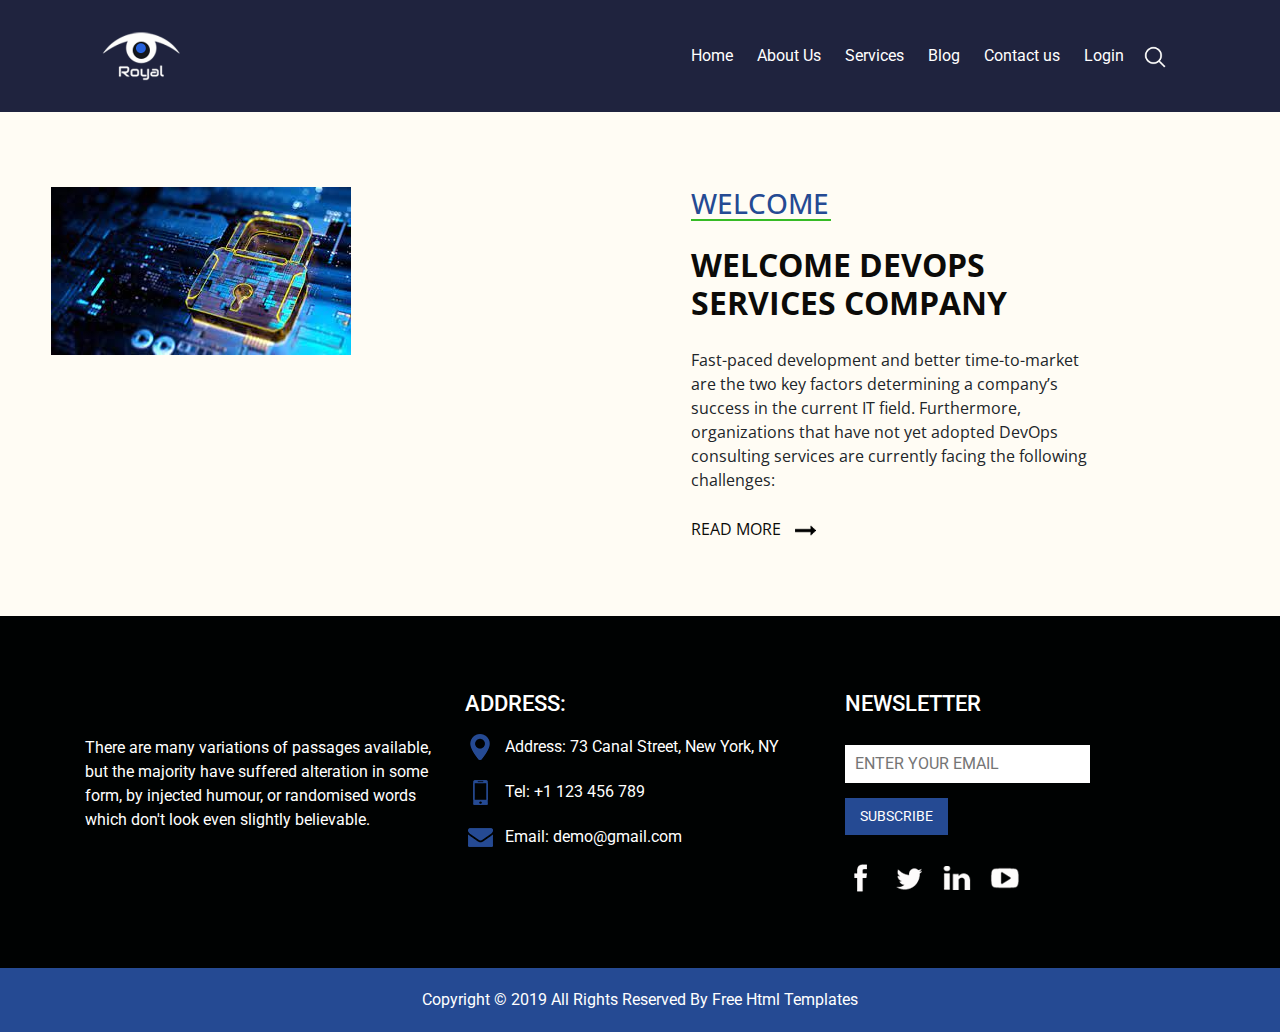
<file: about.html>
<!DOCTYPE html>
<html>

<head>
  <!-- Basic -->
  <meta charset="utf-8" />
  <meta http-equiv="X-UA-Compatible" content="IE=edge" />
  <!-- Mobile Metas -->
  <meta name="viewport" content="width=device-width, initial-scale=1, shrink-to-fit=no" />
  <!-- Site Metas -->
  <meta name="keywords" content="" />
  <meta name="description" content="" />
  <meta name="author" content="" />

  <title>Royal</title>

  <!-- slider stylesheet -->
  <link rel="stylesheet" type="text/css"
    href="https://cdnjs.cloudflare.com/ajax/libs/OwlCarousel2/2.1.3/assets/owl.carousel.min.css" />

  <!-- bootstrap core css -->
  <link rel="stylesheet" type="text/css" href="css/bootstrap.css" />

  <!-- fonts style -->
  <link href="https://fonts.googleapis.com/css?family=Open+Sans:300,400,600,700|Roboto:400,500&display=swap"
    rel="stylesheet" />
  <!-- Custom styles for this template -->
  <link href="css/style.css" rel="stylesheet" />
  <!-- responsive style -->
  <link href="css/responsive.css" rel="stylesheet" />
</head>

<body>
  <!-- header section strats -->
  <header class="header_section">
    <div class="container">
      <nav class="navbar navbar-expand-lg custom_nav-container ">
        <a class="navbar-brand" href="#">
          <div class="logo_box">
            <img src="images/logo.png" alt="" />
          </div>
        </a>
        <button class="navbar-toggler" type="button" data-toggle="collapse" data-target="#navbarSupportedContent"
          aria-controls="navbarSupportedContent" aria-expanded="false" aria-label="Toggle navigation">
          <span class="navbar-toggler-icon"></span>
        </button>

        <div class="collapse navbar-collapse" id="navbarSupportedContent">
          <ul class="navbar-nav ml-auto mr-2">
            <li class="nav-item active">
              <a class="nav-link" href="index.html">Home <span class="sr-only">(current)</span></a>
            </li>
            <li class="nav-item">
              <a class="nav-link" href="about.html">About Us </a>
            </li>
            <li class="nav-item">
              <a class="nav-link" href="service.html">Services</a>
            </li>
            <li class="nav-item">
              <a class="nav-link" href="blog.html">Blog</a>
            </li>
            <li class="nav-item">
              <a class="nav-link" href="contact.html">Contact us</a>
            </li>
            <li class="nav-item">
              <a class="nav-link" href="#">Login </a>
            </li>
          </ul>
          <form class="form-inline my-2 my-lg-0">
            <input class="form-control nav_search-input mr-sm-2 d-none" type="search" placeholder="Search"
              aria-label="Search" value="" />
            <button class="btn  my-2 my-sm-0 nav_search-btn" type="submit"></button>
          </form>
        </div>
      </nav>
    </div>
  </header>
  <!-- end header section -->

  <!-- slider section -->


  <!-- end slider section -->

  <!-- welcome section -->
  <section class="welcome_section layout_padding">
    <div class="container-fluid">
      <div class="row">
        <div class=" col-md-6">
          <div>
            <img class="img-fluid" src="images/welcome.jpeg" alt="" />
          </div>
        </div>
        <div class=" col-md-6">
          <div class="welcome_detail">
            <h3>
              Welcome
            </h3>
            <h2>
              Welcome Devops services Company
            </h2>
            <p>
              Fast-paced development and better time-to-market are the two key factors
               determining a company’s success in the current IT field.

Furthermore, organizations that have not yet adopted DevOps consulting services are 
currently
 facing the following challenges:
            </p>
            <div class="welcome_detail-btn">
              <a href="">
                <span>
                  Read More
                </span>
                <img src="images/arrow-black.png" alt="" class="ml-2" />
              </a>
            </div>
          </div>
        </div>
      </div>
    </div>
  </section>
  <!-- end welcome section -->



  <!-- info section -->
  <section class="info_section layout_padding">
    <div class="container">
      <div class="row">
        <div class=" col-md-4 info_detail">
          <div>
            <p>
              There are many variations of passages  available, but the majority have suffered alteration
              in some form, by injected humour, or randomised words which don't look even slightly believable.
            </p>
          </div>
        </div>
        <div class=" col-md-4 address_container">
          <div>
            <h3>
              Address:
            </h3>
            <div class="address_link-container">
              <a href="">
                <img src="images/location.png" alt="">
                <span> Address: 73 Canal Street, New York, NY
                </span>
              </a>
              <a href="">
                <img src="images/phone.png" alt="">
                <span> Tel: +1 123 456 789
                </span>
              </a>
              <a href="">
                <img src="images/mail.png" alt="">
                <span>
                  Email: demo@gmail.com
                </span>
              </a>
            </div>
          </div>
        </div>
        <div class=" col-md-4 news_container">
          <div>
            <div>
              <h3>
                newsletter

              </h3>
              <form action="">
                <input type="email" placeholder="ENTER YOUR EMAIL">
                <div>
                  <button type="submit">
                    Subscribe
                  </button>
                </div>
              </form>
            </div>
            <div class="social_container">
              <div>
                <img src="images/fb.png" alt="">
              </div>
              <div>
                <img src="images/twitter.png" alt="">
              </div>
              <div>
                <img src="images/linkedin.png" alt="">
              </div>
              <div>
                <img src="images/youtube.png" alt="">
              </div>
            </div>
          </div>
        </div>
      </div>
    </div>
  </section>

  <!-- end info section -->


  <!-- footer section -->
  <section class="container-fluid footer_section">
    <p>
      Copyright &copy; 2019 All Rights Reserved By
      <a href="https://html.design/">Free Html Templates</a>
    </p>
  </section>
  <!-- footer section -->

  <script type="text/javascript" src="js/jquery-3.4.1.min.js"></script>
  <script type="text/javascript" src="js/bootstrap.js"></script>
  <script type="text/javascript" src="https://cdnjs.cloudflare.com/ajax/libs/OwlCarousel2/2.2.1/owl.carousel.min.js">
  </script>
  <script type="text/javascript">
    $(".owl-carousel").owlCarousel({
      loop: true,
      margin: 20,
      nav: true,
      navText: [],
      autoplay: true,
      autoplayHoverPause: true,
      responsive: {
        0: {
          items: 1
        },
        600: {
          items: 2
        },
        1000: {
          items: 3
        }
      }
    });
  </script>

  <script>
    $(".nav_search-btn").click(function () {
      if ($(".nav_search-input").hasClass("d-none")) {
        event.preventDefault();
        $(".nav_search-input")
          .animate({
              left: "-1000px"
            },
            "1000000"
          )
          .removeClass("d-none");
      } else {
        $(".nav_search-input")
          .animate({
              left: "0px"
            },
            "1000000"
          )
          .addClass("d-none");
      }
    });
  </script>





</body>

</html>
</file>
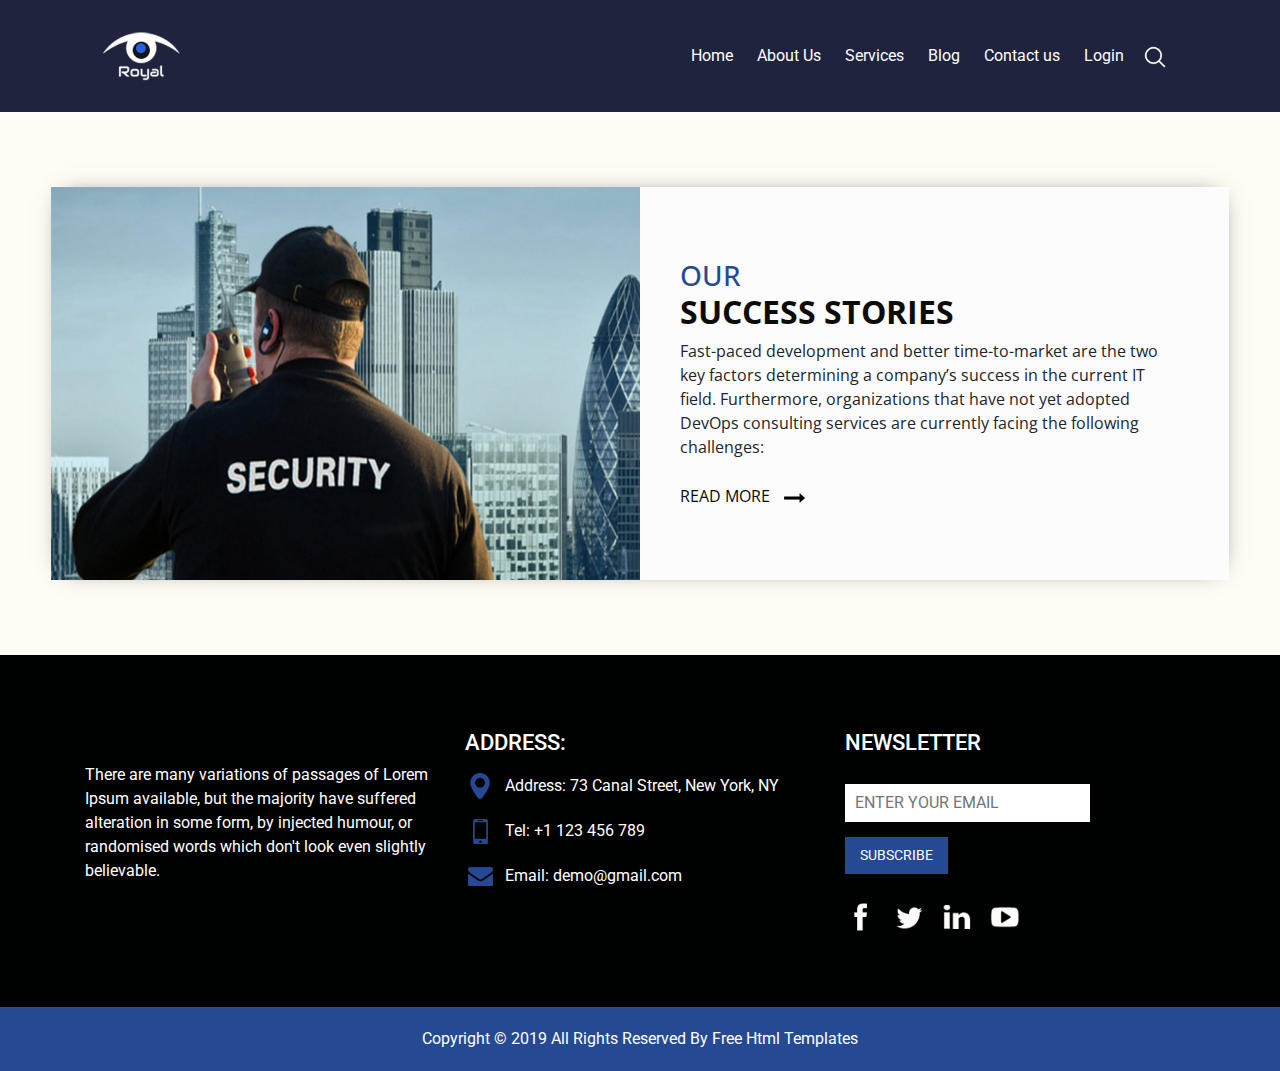
<file: blog.html>
<!DOCTYPE html>
<html>

<head>
  <!-- Basic -->
  <meta charset="utf-8" />
  <meta http-equiv="X-UA-Compatible" content="IE=edge" />
  <!-- Mobile Metas -->
  <meta name="viewport" content="width=device-width, initial-scale=1, shrink-to-fit=no" />
  <!-- Site Metas -->
  <meta name="keywords" content="" />
  <meta name="description" content="" />
  <meta name="author" content="" />

  <title>Royal</title>

  <!-- slider stylesheet -->
  <link rel="stylesheet" type="text/css"
    href="https://cdnjs.cloudflare.com/ajax/libs/OwlCarousel2/2.1.3/assets/owl.carousel.min.css" />

  <!-- bootstrap core css -->
  <link rel="stylesheet" type="text/css" href="css/bootstrap.css" />

  <!-- fonts style -->
  <link href="https://fonts.googleapis.com/css?family=Open+Sans:300,400,600,700|Roboto:400,500&display=swap"
    rel="stylesheet" />
  <!-- Custom styles for this template -->
  <link href="css/style.css" rel="stylesheet" />
  <!-- responsive style -->
  <link href="css/responsive.css" rel="stylesheet" />
</head>

<body>
  <!-- header section strats -->
  <header class="header_section">
    <div class="container">
      <nav class="navbar navbar-expand-lg custom_nav-container ">
        <a class="navbar-brand" href="#">
          <div class="logo_box">
            <img src="images/logo.png" alt="" />
          </div>
        </a>
        <button class="navbar-toggler" type="button" data-toggle="collapse" data-target="#navbarSupportedContent"
          aria-controls="navbarSupportedContent" aria-expanded="false" aria-label="Toggle navigation">
          <span class="navbar-toggler-icon"></span>
        </button>

        <div class="collapse navbar-collapse" id="navbarSupportedContent">
          <ul class="navbar-nav ml-auto mr-2">
            <li class="nav-item active">
              <a class="nav-link" href="index.html">Home <span class="sr-only">(current)</span></a>
            </li>
            <li class="nav-item">
              <a class="nav-link" href="about.html">About Us </a>
            </li>
            <li class="nav-item">
              <a class="nav-link" href="service.html">Services</a>
            </li>
            <li class="nav-item">
              <a class="nav-link" href="blog.html">Blog</a>
            </li>
            <li class="nav-item">
              <a class="nav-link" href="contact.html">Contact us</a>
            </li>
            <li class="nav-item">
              <a class="nav-link" href="#">Login </a>
            </li>
          </ul>
          <form class="form-inline my-2 my-lg-0">
            <input class="form-control nav_search-input mr-sm-2 d-none" type="search" placeholder="Search"
              aria-label="Search" value="" />
            <button class="btn  my-2 my-sm-0 nav_search-btn" type="submit"></button>
          </form>
        </div>
      </nav>
    </div>
  </header>
  <!-- end header section -->



  <!-- story section -->
  <div class="layout_padding">

    <section class="layout_padding story_section ">
      <div class="container-fluid">
        <div class="row">
          <div class=" col-md-6">
            <div>
              <img class="img-fluid" src="images/security.jpg" alt="" />
            </div>
          </div>
          <div class=" col-md-6">
            <div class="story_detail">
              <h3>
                Our
              </h3>
              <h2>
                Success Stories
              </h2>
              <p>
                Fast-paced development and better time-to-market are the two key factors determining a company’s success in the current IT field.

Furthermore, organizations that have not yet adopted DevOps consulting services are currently facing the following challenges:
              </p>
              <div class="story_detail-btn">
                <a href="">
                  <span>
                    Read More
                  </span>
                  <img src="images/arrow-black.png" alt="" class="ml-2" />
                </a>
              </div>
            </div>
          </div>
        </div>
      </div>
    </section>
  </div>

  <!-- end story section -->



  <!-- info section -->
  <section class="info_section layout_padding">
    <div class="container">
      <div class="row">
        <div class=" col-md-4 info_detail">
          <div>
            <p>
              There are many variations of passages of Lorem Ipsum available, but the majority have suffered alteration
              in some form, by injected humour, or randomised words which don't look even slightly believable.
            </p>
          </div>
        </div>
        <div class=" col-md-4 address_container">
          <div>
            <h3>
              Address:
            </h3>
            <div class="address_link-container">
              <a href="">
                <img src="images/location.png" alt="">
                <span> Address: 73 Canal Street, New York, NY
                </span>
              </a>
              <a href="">
                <img src="images/phone.png" alt="">
                <span> Tel: +1 123 456 789
                </span>
              </a>
              <a href="">
                <img src="images/mail.png" alt="">
                <span>
                  Email: demo@gmail.com
                </span>
              </a>
            </div>
          </div>
        </div>
        <div class=" col-md-4 news_container">
          <div>
            <div>
              <h3>
                newsletter

              </h3>
              <form action="">
                <input type="email" placeholder="ENTER YOUR EMAIL">
                <div>
                  <button type="submit">
                    Subscribe
                  </button>
                </div>
              </form>
            </div>
            <div class="social_container">
              <div>
                <img src="images/fb.png" alt="">
              </div>
              <div>
                <img src="images/twitter.png" alt="">
              </div>
              <div>
                <img src="images/linkedin.png" alt="">
              </div>
              <div>
                <img src="images/youtube.png" alt="">
              </div>
            </div>
          </div>
        </div>
      </div>
    </div>
  </section>

  <!-- end info section -->


  <!-- footer section -->
  <section class="container-fluid footer_section">
    <p>
      Copyright &copy; 2019 All Rights Reserved By
      <a href="https://html.design/">Free Html Templates</a>
    </p>
  </section>
  <!-- footer section -->

  <script type="text/javascript" src="js/jquery-3.4.1.min.js"></script>
  <script type="text/javascript" src="js/bootstrap.js"></script>
  <script type="text/javascript" src="https://cdnjs.cloudflare.com/ajax/libs/OwlCarousel2/2.2.1/owl.carousel.min.js">
  </script>
  <script type="text/javascript">
    $(".owl-carousel").owlCarousel({
      loop: true,
      margin: 20,
      nav: true,
      navText: [],
      autoplay: true,
      autoplayHoverPause: true,
      responsive: {
        0: {
          items: 1
        },
        600: {
          items: 2
        },
        1000: {
          items: 3
        }
      }
    });
  </script>

  <script>
    $(".nav_search-btn").click(function () {
      if ($(".nav_search-input").hasClass("d-none")) {
        event.preventDefault();
        $(".nav_search-input")
          .animate({
              left: "-1000px"
            },
            "1000000"
          )
          .removeClass("d-none");
      } else {
        $(".nav_search-input")
          .animate({
              left: "0px"
            },
            "1000000"
          )
          .addClass("d-none");
      }
    });
  </script>



</body>

</html>
</file>
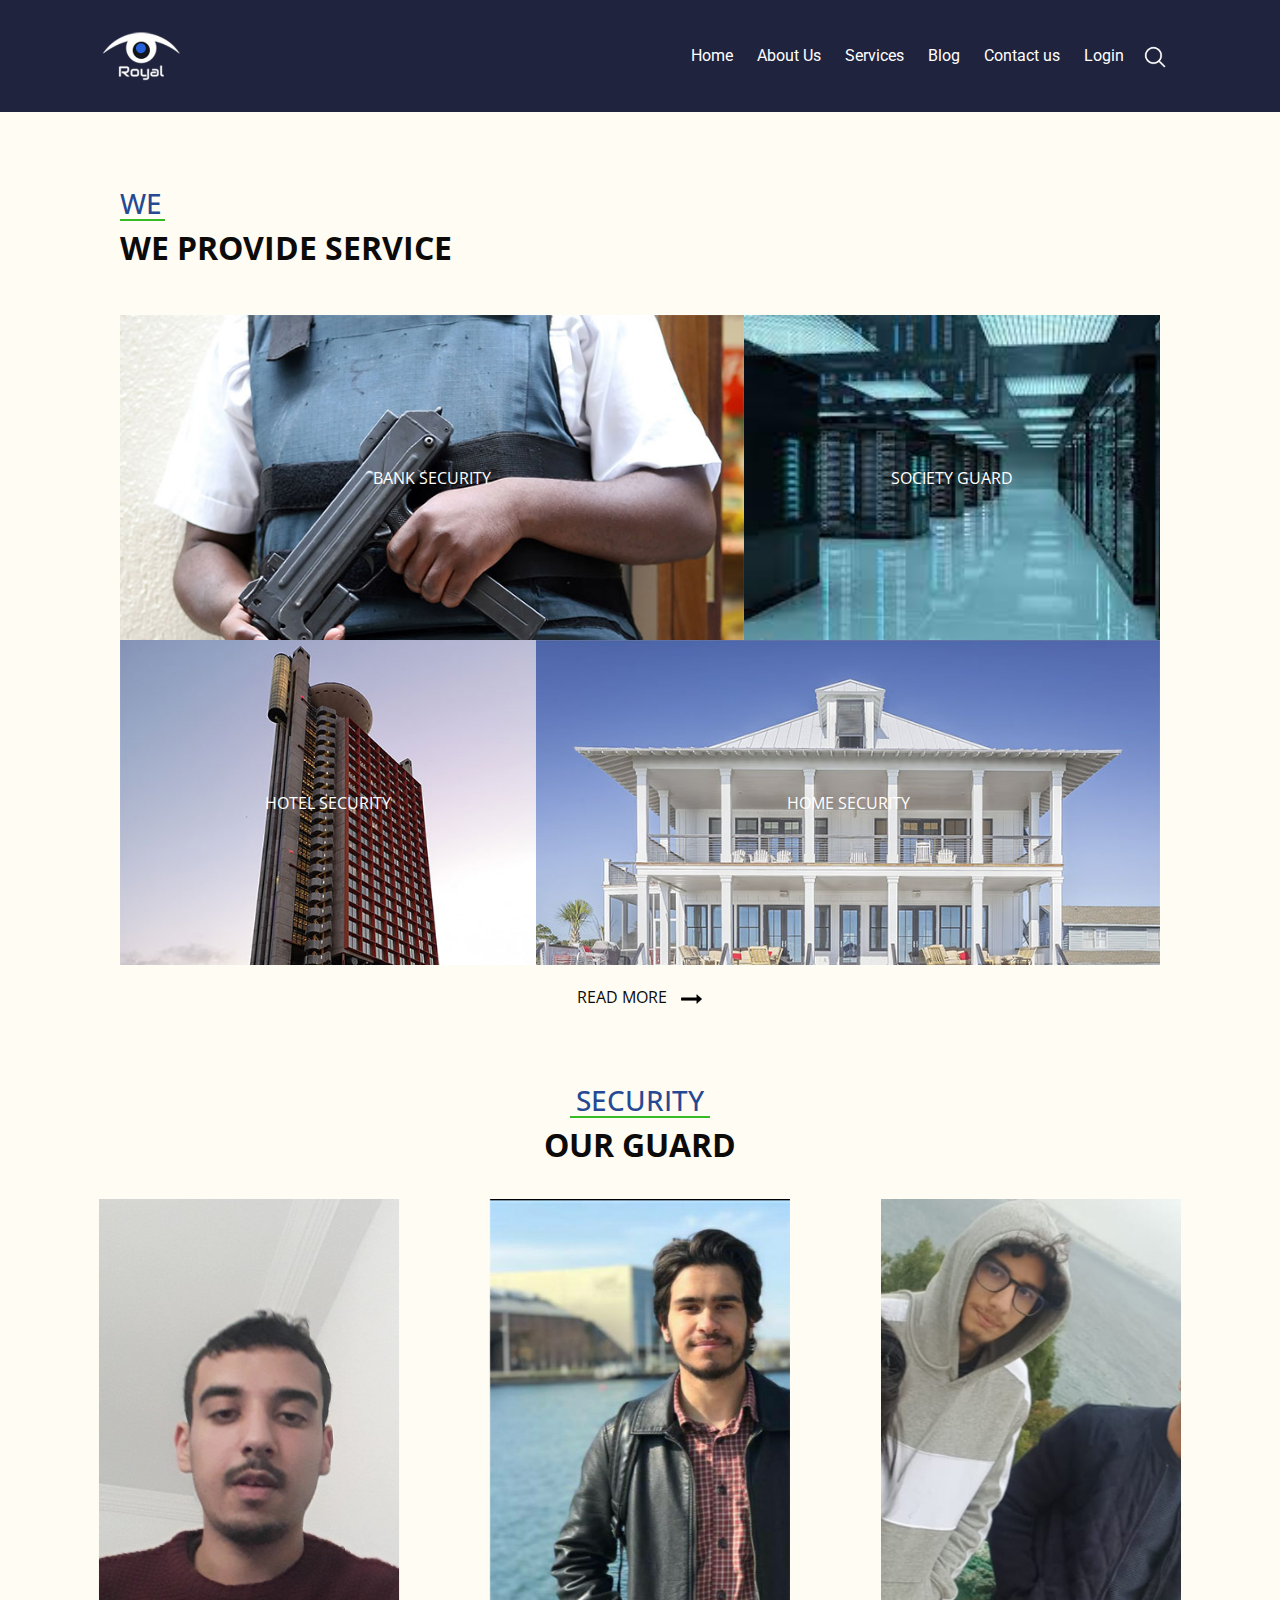
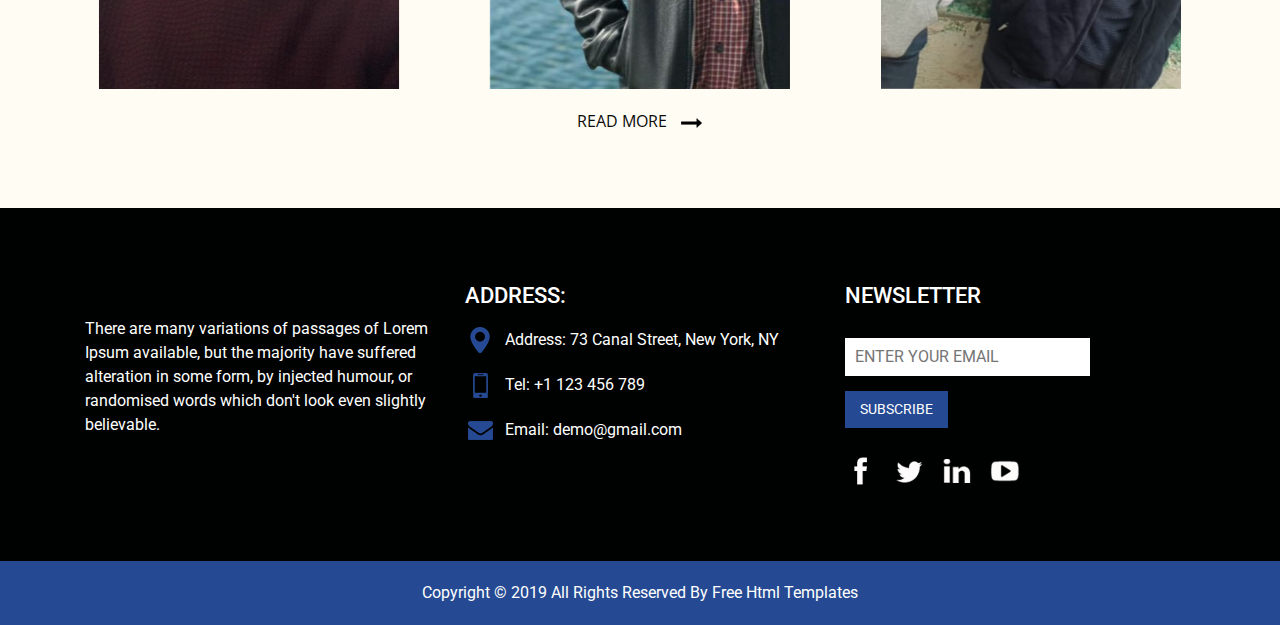
<file: service.html>
<!DOCTYPE html>
<html>

<head>
  <!-- Basic -->
  <meta charset="utf-8" />
  <meta http-equiv="X-UA-Compatible" content="IE=edge" />
  <!-- Mobile Metas -->
  <meta name="viewport" content="width=device-width, initial-scale=1, shrink-to-fit=no" />
  <!-- Site Metas -->
  <meta name="keywords" content="" />
  <meta name="description" content="" />
  <meta name="author" content="" />

  <title>Royal</title>

  <!-- slider stylesheet -->
  <link rel="stylesheet" type="text/css"
    href="https://cdnjs.cloudflare.com/ajax/libs/OwlCarousel2/2.1.3/assets/owl.carousel.min.css" />

  <!-- bootstrap core css -->
  <link rel="stylesheet" type="text/css" href="css/bootstrap.css" />

  <!-- fonts style -->
  <link href="https://fonts.googleapis.com/css?family=Open+Sans:300,400,600,700|Roboto:400,500&display=swap"
    rel="stylesheet" />
  <!-- Custom styles for this template -->
  <link href="css/style.css" rel="stylesheet" />
  <!-- responsive style -->
  <link href="css/responsive.css" rel="stylesheet" />
</head>

<body>
  <!-- header section strats -->
  <header class="header_section">
    <div class="container">
      <nav class="navbar navbar-expand-lg custom_nav-container ">
        <a class="navbar-brand" href="#">
          <div class="logo_box">
            <img src="images/logo.png" alt="" />
          </div>
        </a>
        <button class="navbar-toggler" type="button" data-toggle="collapse" data-target="#navbarSupportedContent"
          aria-controls="navbarSupportedContent" aria-expanded="false" aria-label="Toggle navigation">
          <span class="navbar-toggler-icon"></span>
        </button>

        <div class="collapse navbar-collapse" id="navbarSupportedContent">
          <ul class="navbar-nav ml-auto mr-2">
            <li class="nav-item active">
              <a class="nav-link" href="index.html">Home <span class="sr-only">(current)</span></a>
            </li>
            <li class="nav-item">
              <a class="nav-link" href="about.html">About Us </a>
            </li>
            <li class="nav-item">
              <a class="nav-link" href="service.html">Services</a>
            </li>
            <li class="nav-item">
              <a class="nav-link" href="blog.html">Blog</a>
            </li>
            <li class="nav-item">
              <a class="nav-link" href="contact.html">Contact us</a>
            </li>
            <li class="nav-item">
              <a class="nav-link" href="#">Login </a>
            </li>
          </ul>
          <form class="form-inline my-2 my-lg-0">
            <input class="form-control nav_search-input mr-sm-2 d-none" type="search" placeholder="Search"
              aria-label="Search" value="" />
            <button class="btn  my-2 my-sm-0 nav_search-btn" type="submit"></button>
          </form>
        </div>
      </nav>
    </div>
  </header>
  <!-- end header section -->





  <!-- service section -->
  <section class="service_section layout_padding-top">
    <div class="container">
      <div class="service_detail">
        <h3>
          We
        </h3>
        <h2>
          we provide service
        </h2>
      </div>
      <div class="service_img-container">
        <div class="service_img-box i-box-1">
          <a href=""> Bank security</a>
        </div>
        <div class="service_img-box i-box-2">
          <a href="">society Guard </a>
        </div>
        <div class="service_img-box i-box-3">
          <a href="">Hotel Security </a>
        </div>
        <div class="service_img-box i-box-4">
          <a href=""> Home security</a>
        </div>
      </div>
      <div class="service_btn">
        <a href="">
          <span>
            Read More
          </span>
          <img src="images/arrow-black.png" alt="" class="ml-2" />
        </a>
      </div>
    </div>
  </section>
  <!-- end service section -->

  <!-- security section -->

  <section class="security_section layout_padding">
    <h3>
      Security


    </h3>
    <h2>
      Our Guard
    </h2>
    <div class="security_container">
      <div class="carousel-wrap">
        <div class="owl-carousel">
          <div class="item">
            <div class="security_img-box i-box-1">
              <a href=""> View More</a>
            </div>
          </div>
          <div class="item">
            <div class="security_img-box i-box-2">
              <a href=""> View More</a>
            </div>
          </div>
          <div class="item">
            <div class="security_img-box i-box-3">
              <a href=""> View More</a>
            </div>
          </div>

        </div>
      </div>
    </div>
    <div class="security_btn">
      <a href="">
        <span>
          Read More
        </span>
        <img src="images/arrow-black.png" alt="" class="ml-2" />
      </a>
    </div>
  </section>
  <!-- end security section -->






  <!-- info section -->
  <section class="info_section layout_padding">
    <div class="container">
      <div class="row">
        <div class=" col-md-4 info_detail">
          <div>
            <p>
              There are many variations of passages of Lorem Ipsum available, but the majority have suffered alteration
              in some form, by injected humour, or randomised words which don't look even slightly believable.
            </p>
          </div>
        </div>
        <div class=" col-md-4 address_container">
          <div>
            <h3>
              Address:
            </h3>
            <div class="address_link-container">
              <a href="">
                <img src="images/location.png" alt="">
                <span> Address: 73 Canal Street, New York, NY
                </span>
              </a>
              <a href="">
                <img src="images/phone.png" alt="">
                <span> Tel: +1 123 456 789
                </span>
              </a>
              <a href="">
                <img src="images/mail.png" alt="">
                <span>
                  Email: demo@gmail.com
                </span>
              </a>
            </div>
          </div>
        </div>
        <div class=" col-md-4 news_container">
          <div>
            <div>
              <h3>
                newsletter

              </h3>
              <form action="">
                <input type="email" placeholder="ENTER YOUR EMAIL">
                <div>
                  <button type="submit">
                    Subscribe
                  </button>
                </div>
              </form>
            </div>
            <div class="social_container">
              <div>
                <img src="images/fb.png" alt="">
              </div>
              <div>
                <img src="images/twitter.png" alt="">
              </div>
              <div>
                <img src="images/linkedin.png" alt="">
              </div>
              <div>
                <img src="images/youtube.png" alt="">
              </div>
            </div>
          </div>
        </div>
      </div>
    </div>
  </section>

  <!-- end info section -->


  <!-- footer section -->
  <section class="container-fluid footer_section">
    <p>
      Copyright &copy; 2019 All Rights Reserved By
      <a href="https://html.design/">Free Html Templates</a>
    </p>
  </section>
  <!-- footer section -->

  <script type="text/javascript" src="js/jquery-3.4.1.min.js"></script>
  <script type="text/javascript" src="js/bootstrap.js"></script>
  <script type="text/javascript" src="https://cdnjs.cloudflare.com/ajax/libs/OwlCarousel2/2.2.1/owl.carousel.min.js">
  </script>
  <script type="text/javascript">
    $(".owl-carousel").owlCarousel({
      loop: true,
      margin: 20,
      nav: true,
      navText: [],
      autoplay: true,
      autoplayHoverPause: true,
      responsive: {
        0: {
          items: 1
        },
        600: {
          items: 2
        },
        1000: {
          items: 3
        }
      }
    });
  </script>

  <script>
    $(".nav_search-btn").click(function () {
      if ($(".nav_search-input").hasClass("d-none")) {
        event.preventDefault();
        $(".nav_search-input")
          .animate({
              left: "-1000px"
            },
            "1000000"
          )
          .removeClass("d-none");
      } else {
        $(".nav_search-input")
          .animate({
              left: "0px"
            },
            "1000000"
          )
          .addClass("d-none");
      }
    });
  </script>



</body>

</html>
</file>
<file: css/style.css>
body {
  font-family: "Open Sans", sans-serif;
  background-color: #fffcf4;
}

.layout_padding {
  padding: 75px 0;
}

.layout_padding-top {
  padding-top: 75px;
}

.layout_padding-bottom {
  padding-bottom: 75px;
}

/*header section*/

.header_section {
  font-family: "Roboto", sans-serif;
  background-color: #1f233e;
  color: #fff;
  min-height: 90px;
  padding: 1% 0;
}

.custom_nav-container.navbar-expand-lg .navbar-nav .nav-link {
  color: #fff;
  padding-left: 12px;
  padding-right: 12px;
}

a,
a:hover,
a:focus {
  text-decoration: none;
}

.btn,
.btn:focus {
  outline: none !important;
  box-shadow: none;
}

.custom_nav-container .navbar-toggler {
  border-color: #fff;
  outline: none;
}

.custom_nav-container .navbar-toggler .navbar-toggler-icon {
  background-image: url(../images/menu.png);
}

.custom_nav-container .nav_search-btn {
  background-image: url(../images/search-icon.png);

  background-size: 22px;
  background-repeat: no-repeat;
  background-position-y: 7px;
  width: 35px;
  height: 35px;
  padding: 0;
  border: none;
}

.navbar {
}

.nav-link:hover {
  color: #fefefe;
}

.logo_box {
  width: 80px;
}

.logo_box img {
  width: 100%;
}

.call_to_btn {
  display: inline-block;
  color: #fefefe;
  padding: 10px 35px;
  background-color: #f6bb08;
  margin-top: 5%;
  margin-bottom: 20%;
  border-radius: 0;
}

/*end header section*/

/* slider section */

.slider_section {
  height: calc(100vh - 90px);
}

.slider_section .carousel-indicators {
  top: 50%;
  left: -75px;
  transform: translateY(-50%);
  display: block;
  bottom: unset;
  right: unset;
}

.slider_section .carousel-indicators li {
  width: 16px;
  height: 16px;
  opacity: 1;
  margin: 0 auto;
}

.slider_section .carousel-indicators .active {
  width: 24px;
  height: 24px;
  background-color: #2561db;
}

.carousel-control-prev,
.carousel-control-next {
  display: none;
}

.vert .carousel-item-next.carousel-item-left,
.vert .carousel-item-prev.carousel-item-right {
  -webkit-transform: translate3d(0, 0, 0);
  transform: translate3d(0, 0, 0);
}

.vert .carousel-item-next,
.vert .active.carousel-item-right {
  -webkit-transform: translate3d(0, 100%, 0);
  transform: translate3d(0, 100% 0);
}

.vert .carousel-item-prev,
.vert .active.carousel-item-left {
  -webkit-transform: translate3d(0, -100%, 0);
  transform: translate3d(0, -100%, 0);
}

.slider_section .slider_box {
  display: flex;
  position: relative;
  height: calc(100vh - 90px);
  background-image: url(../images/banner.jpg);
  background-size: cover;
  background-repeat: no-repeat;
}

.slider_section .slider_box .fixed_company-detail {
  position: absolute;
  top: 50%;
  right: 10%;
  transform: translate(-50%, -50%);
}

.slider_section .slider_box .fixed_company-detail p {
  width: 12px;
  text-align: center;
  word-break: break-word;
  color: #fff;
  text-transform: uppercase;
}

.slider_section .slider_box .slider-detail {
  color: #fff;
  width: 60%;
  margin-top: 14%;
  margin-left: 20%;
}

.slider_section .slider_box .slider-detail .slider_detail-heading h2 {
  font-weight: 100;
  text-transform: uppercase;
}

.slider_section .slider_box .slider-detail .slider_detail-heading h1 {
  font-weight: 700;
  text-transform: uppercase;
}

.slider_section .slider_box .slider-detail .slider_detail-text {
  width: 55%;
  color: #f8fafd;
}

.slider_section .slider_box .slider-detail .slider_detail-btn {
  display: flex;
}

.slider_section .slider_box .slider-detail .slider_detail-btn a {
  margin-top: 28px;
  padding: 16px 20px;
  background-color: #2561db;
  color: #fff;
}

/* end slider section */

/* welcome section */
.welcome_section {
}

.welcome_section .col-md-6 {
  padding: 0 4%;
}

.welcome_detail {
  width: 75%;
}

.welcome_detail h2 {
  text-transform: uppercase;
  color: #0c0b09;
  font-weight: bold;
}

.welcome_detail h3 {
  text-transform: uppercase;
  color: #254a93;
  position: relative;
}

.welcome_detail h3::after {
  position: absolute;
  bottom: 0;
  left: 0;
  content: "";
  height: 1.5px;
  width: 140px;
  background-color: #36bb25;
}

.welcome_detail h2,
.welcome_detail p,
.welcome_detail .welcome_detail-btn {
  margin-top: 25px;
}

.welcome_section .welcome_detail-btn a,
.welcome_section .welcome_detail-btn a:hover {
  text-transform: uppercase;

  color: #0c0b09;
}

.welcome_section .welcome_detail-btn a img {
  width: 25px;
}

/* end welcome section */

/* service section */

.service_section .container {
  padding: 0 50px;
}

.service_detail h2 {
  text-transform: uppercase;
  color: #0c0b09;
  font-weight: bold;
}

.service_detail h3 {
  text-transform: uppercase;
  color: #254a93;
  position: relative;
}

.service_detail h3::after {
  position: absolute;
  bottom: 0;
  left: 0;
  content: "";
  height: 1.5px;
  width: 45px;
  background-color: #36bb25;
}

.service_section .service_img-container {
  display: flex;
  flex-wrap: wrap;
  padding-top: 40px;
}

.service_section .service_img-container .service_img-box {
  display: flex;
  justify-content: center;
  align-items: center;
  min-width: 300px;
  height: 325px;
  background-size: cover;
}

.service_img-container .service_img-box.i-box-1 {
  width: 60%;
  background-image: url(../images/s-1.jpg);
}

.service_img-container .service_img-box.i-box-2 {
  width: 40%;
  background-image: url(../images/s-2.jpeg);
}

.service_img-container .service_img-box.i-box-3 {
  width: 40%;
  background-image: url(../images/s-3.jpg);
}

.service_img-container .service_img-box.i-box-4 {
  width: 60%;
  background-image: url(../images/s-4.jpg);
}

.service_section .service_img-container a,
.service_section .service_img-container a:hover {
  color: #fff;
  text-transform: uppercase;
  padding: 15px 40px;
}

.service_section .service_img-container .service_img-box:hover {
  cursor: pointer;
}

.service_section .service_img-container .service_img-box:hover a {
  background-color: #2561db;
}

.service_btn {
  margin-top: 20px;
  display: flex;
  justify-content: center;
}

.service_btn a,
.service_btn a:hover {
  text-transform: uppercase;

  color: #0c0b09;
}

.service_btn a img {
  width: 25px;
}

/* end service section */

/* security section */
.security_section {
}

.security_section h2 {
  text-transform: uppercase;
  color: #0c0b09;
  font-weight: bold;
  text-align: center;
  margin-bottom: 35px;
}

.security_section h3 {
  text-transform: uppercase;
  color: #254a93;
  position: relative;
  text-align: center;
}

.security_section h3::after {
  position: absolute;
  bottom: 0;
  left: 50%;
  transform: translateX(-50%);
  content: "";
  height: 1.5px;
  width: 140px;
  background-color: #36bb25;
}

.security_section .security_container {
  width: 90%;
  margin: 0 auto;
}

.security_section .security_img-box {
  display: flex;
  justify-content: center;
  align-items: center;
  background-size: cover;
  width: 300px;
  height: 490px;
  margin: 0 auto;
  z-index: 999;
}

.security_section .security_img-box.i-box-1 {
  background-image: url(../images/security-1.jpeg);
}

.security_section .security_img-box.i-box-2 {
  background-image: url(../images/security-2.jpeg);
}

.security_section .security_img-box.i-box-3 {
  background-image: url(../images/security3.jpeg);
}

.security_section .security_img-box a {
  display: none;
  opacity: 0;
  text-transform: uppercase;
  padding: 8px 12px;
  border: 1.5px solid #f0f0f0;
  color: #fff;
}

.security_section .security_img-box:hover a {
  display: inline-block;
  opacity: 1;
}

.security_btn {
  margin-top: 20px;
  display: flex;
  justify-content: center;
}

.security_btn a,
.security_btn a:hover {
  text-transform: uppercase;

  color: #0c0b09;
}

.security_btn a img {
  width: 25px;
}

.owl-carousel .owl-nav,
.owl-carousel .owl-nav.disabled {
  display: flex;
  justify-content: space-between;
  width: 100%;
  z-index: 0;
}

.owl-carousel .owl-nav .owl-next,
.owl-carousel .owl-nav .owl-prev {
  position: absolute;
  top: 50%;
  background-color: #254a93;
  width: 70px;
  height: 40px;
  background-repeat: no-repeat;
  background-size: 22px;
  background-position: 50%;
  transform: translateY(-50%);
}

.owl-carousel .owl-nav .owl-next {
  right: -25px;
  background-image: url(../images/right-arrow.png);
}

.owl-carousel .owl-nav .owl-prev {
  left: -25px;
  background-image: url(../images/left-arrow.png);
}

/* end security section */

.story_section {
  padding: 0 4%;
}

.story_section .container-fluid {
  -webkit-box-shadow: 1px -1px 24px -13px rgba(0, 0, 0, 0.75);
  -moz-box-shadow: 1px -1px 24px -13px rgba(0, 0, 0, 0.75);
  box-shadow: 1px -1px 24px -13px rgba(0, 0, 0, 0.75);
}

.story_section .col-md-6 {
  padding: 0;
  display: flex;
  align-items: center;
  background-color: #fcfcfc;
}

.story_detail {
  margin-left: 40px;
}

.story_detail h2 {
  text-transform: uppercase;
  color: #0c0b09;
  font-weight: bold;
}

.story_detail h3 {
  text-transform: uppercase;
  color: #254a93;

  margin: 0;
}

.story_detail {
  width: 85%;
}

.story_detail .story_detail-btn {
  margin-top: 25px;
}

.story_section .story_detail-btn a,
.story_section .story_detail-btn a:hover {
  text-transform: uppercase;

  color: #0c0b09;
}

.story_section .story_detail-btn a img {
  width: 25px;
}

.contact_form-container {
  background-image: url(../images/guards.jpg);
}

.contact_form-container form {
  display: flex;
  flex-direction: column;
  align-items: flex-start;
}

.contact_form-container .contact_box {
  background-color: #fff;
  padding: 35px 40px;
  width: 50%;
  height: 60%;
  margin: 100px 50px;
}

.contact_form-container form input,
.contact_form-container form input:focus,
.contact_form-container form input:active {
  border: none;
  background-color: transparent;
  border-bottom: 1px solid #00cc99;
  width: 85%;
  margin-top: 12px;
  outline: none;
}

.contact_form-container form button {
  border: none;
  background-color: #254a93;
  color: #fff;
  padding: 8px 20px;
  margin-top: 15px;
}

.contact_section .row .col-md-6 {
  padding: 0;
}

/* end contact section */

/* info section */
.info_section {
  background-color: #000202;
  font-family: "Roboto", sans-serif;
}

.info_section .info_detail {
  display: flex;
  align-items: center;
}

.info_section .info_detail p {
  color: #fff;
}

.address_link-container {
  display: block;
}

.address_link-container a {
  display: flex;
  color: #fff;
  margin: 15px 0;
  align-items: center;
}

.address_link-container a img {
  margin-right: 10px;
}

.info_section .news_container h3,
.info_section .address_container h3 {
  text-transform: uppercase;
  color: #fff;
  font-size: 22px;
}

.info_section .news_container form {
  margin: 28px 0;
}

.info_section .news_container form input {
  border: none;
  background-color: #fff;
  width: 70%;
  padding: 7px 10px;
}

.info_section .news_container form button {
  border: none;
  background-color: #254a93;
  color: #fff;
  font-size: 14px;
  padding: 8px 15px;
  margin-top: 15px;
  text-transform: uppercase;
}

.info_section .news_container .social_container {
  width: 50%;
  display: flex;
  justify-content: space-between;
}

.info_section .news_container .social_container > div {
}

/* end info section */

/* footer section*/

.footer_section {
  background-color: #254a93;
  padding: 20px 0;
  font-family: "Roboto", sans-serif;
}

.footer_section p {
  color: #fff;
  margin: 0;
  text-align: center;
}

.footer_section a {
  color: #fff;
}

/* end footer section*/
</file>
<file: css/responsive.css>
@media (max-width: 1120px) {}

@media (max-width: 992px) {
    .welcome_detail {
        width: 100%;

    }

    .service_img-container .service_img-box.i-box-1 {
        width: 100%;
    }

    .service_img-container .service_img-box.i-box-2 {
        width: 100%;
    }

    .service_img-container .service_img-box.i-box-3 {
        width: 100%;
    }

    .service_img-container .service_img-box.i-box-4 {
        width: 100%;
    }

    .contact_form-container .contact_box {
        width: 75%;

    }

    .contact_form-container form input,
    .contact_form-container form input:focus,
    .contact_form-container form input:active {
        width: 100%;
    }

    .service_img-container .service_img-box {
        margin-top: 35px;
    }

    .info_section .news_container .social_container {

        width: 100%;
    }

    .owl-carousel .owl-nav,
    .owl-carousel .owl-nav.disabled {

        display: flex;
        position: absolute;
        top: 110%;
        transform: translate(-50%);
        justify-content: space-between;
        width: 40%;
        z-index: 0;
        left: 50%;

    }
}

@media (max-width: 768px) {
    .welcome_detail {

        margin-top: 25px;
    }

    .story_detail {


        margin-top: 25px;

    }

    .contact_form-container form input,
    .contact_form-container form input:focus,
    .contact_form-container form input:active {

        width: 85%;

    }

    .service_section .container {

        padding: 0;

    }

    .col-md-4.address_container {

        margin-top: 25px;

    }

    .col-md-4.news_container {

        margin-top: 25px;

    }

    .contact_section .row .col-md-6 {

        padding: 0;
        display: flex;
        align-items: center;
        justify-content: center;

    }
}

@media (max-width: 576px) {
    .slider_section .slider_box .slider-detail .slider_detail-text {

        width: 85%;
    }

    .service_section .container {

        width: 90%;
    }

    .slider_section .carousel-indicators {

        top: 95%;
        left: 25%;

        display: flex;

        justify-content: space-between;
        width: 100px;
        align-items: center;

    }

    .owl-carousel .owl-nav,
    .owl-carousel .owl-nav.disabled {


        width: 75%;


    }

    .contact_form-container .contact_box {

        width: 85%;

    }

    .contact_form-container .contact_box {


        padding: 35px 35px;

        margin: 100px 25px;

    }

    .contact_form-container form input,
    .contact_form-container form input:focus,
    .contact_form-container form input:active {
        width: 100%;
    }

    .info_section .news_container form input {
        width: 90%;

    }

}

@media (max-width: 480px) {
    .service_section .service_img-container .service_img-box {


        min-width: 275px;
        height: 250px;


    }
}

@media (min-width: 1200px) {}
</file>
